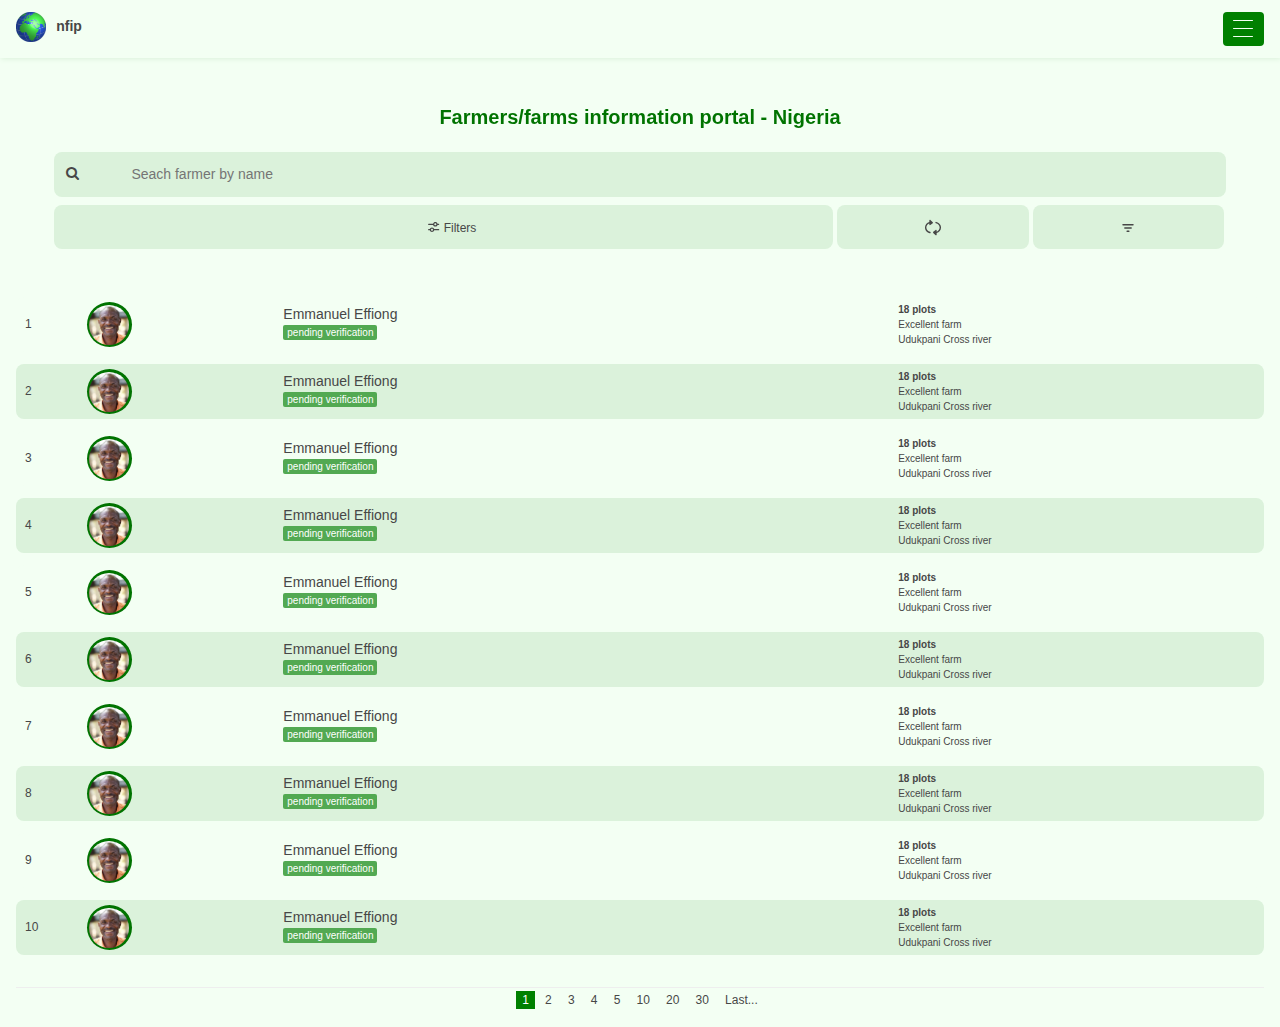
<file: src/main/resources/public/farmers.html>
<!DOCTYPE html>
<html lang="en">
  <head>
    <meta charset="UTF-8" />
    <meta http-equiv="X-UA-Compatible" content="IE=edge" />
    <meta name="viewport" content="width=device-width, initial-scale=1.0" />
    <title>Nigeria farmers/farms information portal | Farmers/farms</title>
    <link rel="stylesheet" href="./css/hamburger.css" />
    <link
      rel="stylesheet"
      href="https://fonts.googleapis.com/css2?family=Material+Symbols+Outlined:opsz,wght,FILL,GRAD@20..48,100..700,0..1,-50..200"
    />
    <link
      href="https://cdnjs.cloudflare.com/ajax/libs/font-awesome/4.7.0/css/font-awesome.css"
      rel="stylesheet"
    />

    <link rel="stylesheet" href="./css/w3.css" />
    <link rel="stylesheet" href="./css/colors.css" />
    <link rel="stylesheet" href="./css/fonts.css" />
    <link rel="stylesheet" href="./css/index.css" />
  </head>
  <body class="background-grey">
    <section>
      <div
        class="w3-bar background-grey"
        style="padding: 4px 0px; box-shadow: 1px 1px 5px rgb(219, 242, 219)"
      >
        <div class="w3-bar-item">
          <img
            src="./images/logo.png"
            alt=""
            style="width: 30px; height: 30px"
          />
          <span class="bold medium" style="margin-left: 6px">nfip</span>
        </div>
        <div class="w3-bar-item w3-right">
          <div class="hamburger hamburger--collapse">
            <div class="hamburger-box">
              <div class="hamburger-inner"></div>
            </div>
          </div>
        </div>
      </div>
      <div
        id="side-nav"
        class="w3-padding-16 w3-animate-right background-grey"
        style="
          width: 100%;
          position: absolute;
          right: 0px;
          height: 100vh;
          display: none;
          z-index: 10;
        "
      >
        <div style="height: inherit; position: relative">
          <div class="w3-bar-block">
            <div class="w3-bar-item">
              <a href="/">
                <span class="medium color-dark bold" style="padding: 0px 8px"
                  >Home</span
                >

                <hr class="hr" />
              </a>
            </div>
            <div class="w3-bar-item staffs">
              <span
                class="medium staffs color-dark bold"
                style="padding: 0px 8px"
                >Staffs</span
              >
              <span
                id="staffs-dropdown"
                class="material-symbols-outlined w3-right color-dark staffs"
                style="padding: 0px 8px"
              >
                expand_more
              </span>
              <div
                id="staffs-options"
                class="w3-bar-block w3-round"
                style="display: none; padding: 8px 8px 8px 14px"
              ></div>
              <hr class="hr" />
            </div>

            <div class="w3-bar-item">
              <a href="./farmers.html">
                <span class="medium color-dark bold" style="padding: 0px 8px"
                  >Farmers/farms</span
                >
                <hr class="hr" />
              </a>
            </div>
            <div class="w3-bar-item states">
              <span
                class="medium states color-dark bold"
                style="padding: 0px 8px"
                >States</span
              >
              <span
                id="states-dropdown"
                class="material-symbols-outlined w3-right color-dark states"
                style="padding: 0px 8px"
              >
                expand_more
              </span>
              <div
                id="states-options"
                class="w3-bar-block w3-padding"
                style="display: none"
              ></div>
              <hr class="hr" />
            </div>
            <div class="w3-bar-item">
              <a href="./services.html">
                <span class="medium color-dark bold" style="padding: 0px 8px"
                  >Services</span
                >

                <hr class="hr" />
              </a>
            </div>
            <div class="w3-bar-item">
              <a href="./about.html">
                <span class="medium color-dark bold" style="padding: 0px 8px"
                  >About</span
                >
                <hr class="hr" />
              </a>
            </div>
          </div>

          <!-- <div
              class="w3-padding"
              style="position: absolute; bottom: 0px; width: 100%"
            >
              <p class="no-margin-2 small w3-center bold">Contact us on</p>
              <hr style="margin: 0px" />
              <div class="w3-margin-top">
                <p class="no-margin small">+234 8123456789</p>
                <p class="no-margin small">+234 7199999999</p>
              </div>
              <div class="w3-row w3-center big w3-margin-top">
                <div class="w3-col s3">
                  <i class="fa fa-instagram" style="color: rgb(205, 72, 107)"></i>
                </div>
                <div class="w3-col s3">
                  <i
                    class="fa fa-facebook-square"
                    style="color: rgb(66, 103, 178)"
                  ></i>
                </div>
                <div class="w3-col s3">
                  <i class="fa fa-whatsapp" style="color: rgb(37, 211, 102)"></i>
                </div>
                <div class="w3-col s3">
                  <i class="fa fa-linkedin" style="color: rgb(134, 136, 138)"></i>
                </div>
              </div>
            </div> -->
        </div>
      </div>
    </section>

    <section>
      <div class="padding-spc">
        <p class="text-gradient big bold w3-center">
          Farmers/farms information portal - Nigeria
        </p>
        <div
          style="display: flex; justify-content: center; align-items: center"
        >
          <div
            class="background-grey-2 w3-row w3-round-large"
            style="width: 100%; padding: 4px 12px"
          >
            <div class="w3-col" style="width: 5%">
              <i
                class="material-symbols-outlined fa fa-search"
                style="margin-top: 10px; font-size: 14px"
              ></i>
            </div>
            <div class="w3-col" style="width: 95%">
              <input
                class="w3-input search-input medium"
                type="text"
                placeholder="Seach farmer by name"
              />
            </div>
          </div>
        </div>
        <div class="w3-row" style="margin-top: 8px">
          <div class="w3-col s8" style="padding-right: 2px">
            <div
              class="background-grey-2 w3-round-large w3-center w3-row"
              style="padding: 12px 12px"
            >
              <div class="w3-col s6">
                <span
                  ><svg
                    viewBox="0 0 20 24"
                    fill="none"
                    width="24"
                    height="20"
                    class="w3-right"
                    xlmns="http://www.w3.org/2000/svg"
                  >
                    <path
                      fill-rule="evenodd"
                      clip-rule="evenodd"
                      d="M14 7.5C13.3096 7.5 12.75 8.05964 12.75 8.75C12.75 9.44036 13.3096 10 14 10C14.6904 10 15.25 9.44036 15.25 8.75C15.25 8.05964 14.6904 7.5 14 7.5ZM11.3535 8C11.68 6.84575 12.7412 6 14 6C15.2588 6 16.32 6.84575 16.6465 8H18C18.4142 8 18.75 8.33579 18.75 8.75C18.75 9.16421 18.4142 9.5 18 9.5H16.6465C16.32 10.6543 15.2588 11.5 14 11.5C12.7412 11.5 11.68 10.6543 11.3535 9.5H6C5.58579 9.5 5.25 9.16421 5.25 8.75C5.25 8.33579 5.58579 8 6 8H11.3535ZM10 14C9.30964 14 8.75 14.5596 8.75 15.25C8.75 15.9404 9.30964 16.5 10 16.5C10.6904 16.5 11.25 15.9404 11.25 15.25C11.25 14.5596 10.6904 14 10 14ZM7.35352 14.5C7.67998 13.3457 8.74122 12.5 10 12.5C11.2588 12.5 12.32 13.3457 12.6465 14.5H18C18.4142 14.5 18.75 14.8358 18.75 15.25C18.75 15.6642 18.4142 16 18 16H12.6465C12.32 17.1543 11.2588 18 10 18C8.74122 18 7.67998 17.1543 7.35352 16H6C5.58579 16 5.25 15.6642 5.25 15.25C5.25 14.8358 5.58579 14.5 6 14.5H7.35352Z"
                      fill="currentColor"
                    ></path>
                  </svg>
                </span>
              </div>
              <div class="w3-col s6">
                <span class="small w3-left" style="margin-top: 2px"
                  >Filters</span
                >
              </div>
            </div>
          </div>
          <div class="w3-col s2" style="padding: 0px 2px">
            <div
              class="background-grey-2 w3-round-large w3-center"
              style="padding: 8px 8px 4px"
            >
              <span
                ><svg
                  viewBox="0 0 24 24"
                  fill="none"
                  width="24"
                  height="22"
                  xlmns="http://www.w3.org/2000/svg"
                  style="margin-top: 4px"
                >
                  <path
                    fill-rule="evenodd"
                    clip-rule="evenodd"
                    d="M9.1398 3.18282C8.69192 2.76396 8 3.11118 8 3.75479V5.43445C5.27302 6.11074 3.25 8.56836 3.25 11.5C3.25 14.6357 5.56401 17.2282 8.57843 17.6802C8.98807 17.7417 9.36994 17.4594 9.43136 17.0498C9.49279 16.6401 9.21051 16.2583 8.80088 16.1968C6.50632 15.8528 4.75 13.8787 4.75 11.5C4.75 9.40662 6.10998 7.62724 8 6.99556V8.24533C8 8.85808 8.63478 9.2145 9.09177 8.85835L11.7109 6.8172C12.0757 6.53288 12.0993 5.95054 11.7589 5.6322L9.1398 3.18282ZM14.5686 5.95024C14.6301 5.54061 15.0119 5.25833 15.4216 5.31976C18.436 5.77178 20.75 8.36431 20.75 11.5C20.75 14.4316 18.727 16.8893 16 17.5656V19.2452C16 19.8888 15.3081 20.236 14.8602 19.8172L12.2411 17.3678C11.9007 17.0495 11.9243 16.4671 12.2891 16.1828L14.9082 14.1416C15.3652 13.7855 16 14.1419 16 14.7547V16.0044C17.89 15.3728 19.25 13.5934 19.25 11.5C19.25 9.12135 17.4937 7.14725 15.1991 6.80317C14.7895 6.74174 14.5072 6.35988 14.5686 5.95024Z"
                    fill="currentColor"
                  ></path>
                </svg>
              </span>
            </div>
          </div>
          <div class="w3-col s2" style="padding: 0px 2px">
            <div
              class="background-grey-2 w3-round-large w3-center"
              style="padding: 8px 8px 4px"
            >
              <span
                ><svg
                  viewBox="0 0 24 24"
                  fill="none"
                  width="24"
                  height="22"
                  xlmns="http://www.w3.org/2000/svg"
                  style="margin-top: 4px"
                >
                  <path
                    fill-rule="evenodd"
                    clip-rule="evenodd"
                    d="M18.25 8.5C18.25 8.08579 17.9142 7.75 17.5 7.75H6.5C6.08579 7.75 5.75 8.08579 5.75 8.5C5.75 8.91421 6.08579 9.25 6.5 9.25H17.5C17.9142 9.25 18.25 8.91421 18.25 8.5ZM16.25 12C16.25 11.5858 15.9142 11.25 15.5 11.25H8.5C8.08579 11.25 7.75 11.5858 7.75 12C7.75 12.4142 8.08579 12.75 8.5 12.75H15.5C15.9142 12.75 16.25 12.4142 16.25 12ZM13 14.75C13.4142 14.75 13.75 15.0858 13.75 15.5C13.75 15.9142 13.4142 16.25 13 16.25H11C10.5858 16.25 10.25 15.9142 10.25 15.5C10.25 15.0858 10.5858 14.75 11 14.75H13Z"
                    fill="currentColor"
                  ></path>
                </svg>
              </span>
            </div>
          </div>
        </div>
      </div>
    </section>

    <section>
      <div class="padding">
        <div id="farmers-root"></div>
        <hr style="margin: 32px 0px 0px" />
        <div class="w3-center">
          <span class="background-primary small" style="padding: 2px 6px"
            >1</span
          >
          <span class="small" style="padding: 2px 6px">2</span>
          <span class="small" style="padding: 2px 6px">3</span>
          <span class="small" style="padding: 2px 6px">4</span>
          <span class="small" style="padding: 2px 6px">5</span>
          <span class="small" style="padding: 2px 6px">10</span>
          <span class="small" style="padding: 2px 6px">20</span>
          <span class="small" style="padding: 2px 6px">30</span>
          <span class="small" style="padding: 2px 6px">Last...</span>
        </div>
      </div>
    </section>

    <script src="./farmers.js"></script>
    <script src="./states.js"></script>
    <script src="./staffs.js"></script>
    <script src="./js/nav.js"></script>
    <script src="./js/farmers.js"></script>
  </body>
</html>
</file>
<file: src/main/resources/public/css/colors.css>
.background-primary {
  background-color: green;
  color: white;
}
.background-primary-2 {
  background-color: rgb(0, 104, 0);
  color: white;
}
.background-grey {
  background-color: rgb(243, 255, 243);
  color: rgb(71, 71, 71);
}
.background-grey-2 {
  background-color: rgb(219, 242, 219);
  color: rgb(71, 71, 71);
}
.background-grey-3 {
  background-color: rgb(82, 169, 82);
}

.background-primary-light {
  background-color: rgb(241, 255, 241);
}
.background-primary-dark {
  background-color: rgb(0, 115, 0);
}
.background-primary-dark-2 {
  background-color: rgb(0, 96, 0);
}

.color-grey {
  color: rgb(243, 255, 243);
}

.color-primary-dark {
    color: rgb(0, 115, 0);
}
.color-primary-light {
    color: rgba(0, 115, 0, 0.507);
}
.color-dark {
  color: rgb(60, 60, 60);
}
.text-gradient {
  background-image: linear-gradient(100deg, rgb(0, 115, 0), rgb(0, 115, 0));
  background-clip: text;
  -webkit-background-clip: text;
  color: transparent;
}
</file>
<file: src/main/resources/public/css/fonts.css>
.body, p, span, div, input {
    font-family: Arial, Helvetica, sans-serif
}
.bigger {
    font-size: 25px;
}
.big {
    font-size: 20px;
}
.medium {
    font-size: 14px;
}
.medium-2 {
    font-size: 13px;
}
.small {
    font-size: 12px;
}
.x-small {
    font-size: 10px;
}
.bold {
    font-weight: 600;
}
</file>
<file: src/main/resources/public/css/index.css>
.body {
  box-sizing: border-box;
}
.no-margin {
  margin: 0px;
}
.no-margin-2 {
  margin: 2px 0px;
}
.no-margin-3 {
  margin: 6px 0px;
}
.hr {
  margin: 4px 0px;
  border-color: rgb(211, 219, 211);
}
.swiper {
  width: 100%;
  height: 90vh;
}
a {
  text-decoration: none;
}
.padding {
  padding: 16px;
}
.padding-spc {
  padding: 24px 54px 32px;
}
.search-input {
  background-color: transparent;
  border: none;
  color: rgb(71, 71, 71);
}
.search-input:focus {
  outline: none;
}
</file>
<file: src/main/resources/public/css/hamburger.css>
/*!
 * Hamburgers
 * @description Tasty CSS-animated hamburgers
 * @author Jonathan Suh @jonsuh
 * @site https://jonsuh.com/hamburgers
 * @link https://github.com/jonsuh/hamburgers
 */
.hamburger {
  padding: 8px 6px 3px 10px;
  display: inline-block;
  cursor: pointer;
  transition-property: opacity, filter;
  transition-duration: 0.15s;
  transition-timing-function: linear;
  font: inherit;
  color: inherit;
  text-transform: none;
  background-color: green;
  border: 0;
  margin: 0;
  overflow: visible;
  border-radius: 4px;
}
.hamburger:hover {
  opacity: 0.7;
}
.hamburger.is-active:hover {
  opacity: 0.7;
}
.hamburger.is-active .hamburger-inner,
.hamburger.is-active .hamburger-inner::before,
.hamburger.is-active .hamburger-inner::after {
  background-color: white;
  margin-bottom: -2px;
}

.hamburger-box {
  width: 25px;
  height: 4px;
  display: inline-block;
  position: relative;
}

.hamburger-inner {
  display: block;
  top: 50%;
  margin-top: -2px;
}
.hamburger-inner,
.hamburger-inner::before,
.hamburger-inner::after {
  width: 20px;
  height: 1.5px;
  background-color: #000;
  border-radius: 4px;
  position: absolute;
  transition-property: transform;
  transition-duration: 0.15s;
  transition-timing-function: ease;
}
.hamburger-inner::before,
.hamburger-inner::after {
  content: "";
  display: block;
}
.hamburger-inner::before {
  top: -8px;
}
.hamburger-inner::after {
  bottom: -5px;
}

/*
   * 3DX
   */
.hamburger--3dx .hamburger-box {
  perspective: 80px;
}

.hamburger--3dx .hamburger-inner {
  transition: transform 0.15s cubic-bezier(0.645, 0.045, 0.355, 1),
    background-color 0s 0.1s cubic-bezier(0.645, 0.045, 0.355, 1);
}
.hamburger--3dx .hamburger-inner::before,
.hamburger--3dx .hamburger-inner::after {
  transition: transform 0s 0.1s cubic-bezier(0.645, 0.045, 0.355, 1);
}

.hamburger--3dx.is-active .hamburger-inner {
  background-color: transparent !important;
  transform: rotateY(180deg);
}
.hamburger--3dx.is-active .hamburger-inner::before {
  transform: translate3d(0, 10px, 0) rotate(45deg);
}
.hamburger--3dx.is-active .hamburger-inner::after {
  transform: translate3d(0, -10px, 0) rotate(-45deg);
}

/*
   * 3DX Reverse
   */
.hamburger--3dx-r .hamburger-box {
  perspective: 80px;
}

.hamburger--3dx-r .hamburger-inner {
  transition: transform 0.15s cubic-bezier(0.645, 0.045, 0.355, 1),
    background-color 0s 0.1s cubic-bezier(0.645, 0.045, 0.355, 1);
}
.hamburger--3dx-r .hamburger-inner::before,
.hamburger--3dx-r .hamburger-inner::after {
  transition: transform 0s 0.1s cubic-bezier(0.645, 0.045, 0.355, 1);
}

.hamburger--3dx-r.is-active .hamburger-inner {
  background-color: transparent !important;
  transform: rotateY(-180deg);
}
.hamburger--3dx-r.is-active .hamburger-inner::before {
  transform: translate3d(0, 10px, 0) rotate(45deg);
}
.hamburger--3dx-r.is-active .hamburger-inner::after {
  transform: translate3d(0, -10px, 0) rotate(-45deg);
}

/*
   * 3DY
   */
.hamburger--3dy .hamburger-box {
  perspective: 80px;
}

.hamburger--3dy .hamburger-inner {
  transition: transform 0.15s cubic-bezier(0.645, 0.045, 0.355, 1),
    background-color 0s 0.1s cubic-bezier(0.645, 0.045, 0.355, 1);
}
.hamburger--3dy .hamburger-inner::before,
.hamburger--3dy .hamburger-inner::after {
  transition: transform 0s 0.1s cubic-bezier(0.645, 0.045, 0.355, 1);
}

.hamburger--3dy.is-active .hamburger-inner {
  background-color: transparent !important;
  transform: rotateX(-180deg);
}
.hamburger--3dy.is-active .hamburger-inner::before {
  transform: translate3d(0, 10px, 0) rotate(45deg);
}
.hamburger--3dy.is-active .hamburger-inner::after {
  transform: translate3d(0, -10px, 0) rotate(-45deg);
}

/*
   * 3DY Reverse
   */
.hamburger--3dy-r .hamburger-box {
  perspective: 80px;
}

.hamburger--3dy-r .hamburger-inner {
  transition: transform 0.15s cubic-bezier(0.645, 0.045, 0.355, 1),
    background-color 0s 0.1s cubic-bezier(0.645, 0.045, 0.355, 1);
}
.hamburger--3dy-r .hamburger-inner::before,
.hamburger--3dy-r .hamburger-inner::after {
  transition: transform 0s 0.1s cubic-bezier(0.645, 0.045, 0.355, 1);
}

.hamburger--3dy-r.is-active .hamburger-inner {
  background-color: transparent !important;
  transform: rotateX(180deg);
}
.hamburger--3dy-r.is-active .hamburger-inner::before {
  transform: translate3d(0, 10px, 0) rotate(45deg);
}
.hamburger--3dy-r.is-active .hamburger-inner::after {
  transform: translate3d(0, -10px, 0) rotate(-45deg);
}

/*
   * 3DXY
   */
.hamburger--3dxy .hamburger-box {
  perspective: 80px;
}

.hamburger--3dxy .hamburger-inner {
  transition: transform 0.15s cubic-bezier(0.645, 0.045, 0.355, 1),
    background-color 0s 0.1s cubic-bezier(0.645, 0.045, 0.355, 1);
}
.hamburger--3dxy .hamburger-inner::before,
.hamburger--3dxy .hamburger-inner::after {
  transition: transform 0s 0.1s cubic-bezier(0.645, 0.045, 0.355, 1);
}

.hamburger--3dxy.is-active .hamburger-inner {
  background-color: transparent !important;
  transform: rotateX(180deg) rotateY(180deg);
}
.hamburger--3dxy.is-active .hamburger-inner::before {
  transform: translate3d(0, 10px, 0) rotate(45deg);
}
.hamburger--3dxy.is-active .hamburger-inner::after {
  transform: translate3d(0, -10px, 0) rotate(-45deg);
}

/*
   * 3DXY Reverse
   */
.hamburger--3dxy-r .hamburger-box {
  perspective: 80px;
}

.hamburger--3dxy-r .hamburger-inner {
  transition: transform 0.15s cubic-bezier(0.645, 0.045, 0.355, 1),
    background-color 0s 0.1s cubic-bezier(0.645, 0.045, 0.355, 1);
}
.hamburger--3dxy-r .hamburger-inner::before,
.hamburger--3dxy-r .hamburger-inner::after {
  transition: transform 0s 0.1s cubic-bezier(0.645, 0.045, 0.355, 1);
}

.hamburger--3dxy-r.is-active .hamburger-inner {
  background-color: transparent !important;
  transform: rotateX(180deg) rotateY(180deg) rotateZ(-180deg);
}
.hamburger--3dxy-r.is-active .hamburger-inner::before {
  transform: translate3d(0, 10px, 0) rotate(45deg);
}
.hamburger--3dxy-r.is-active .hamburger-inner::after {
  transform: translate3d(0, -10px, 0) rotate(-45deg);
}

/*
   * Arrow
   */
.hamburger--arrow.is-active .hamburger-inner::before {
  transform: translate3d(-8px, 0, 0) rotate(-45deg) scale(0.7, 1);
}

.hamburger--arrow.is-active .hamburger-inner::after {
  transform: translate3d(-8px, 0, 0) rotate(45deg) scale(0.7, 1);
}

/*
   * Arrow Right
   */
.hamburger--arrow-r.is-active .hamburger-inner::before {
  transform: translate3d(8px, 0, 0) rotate(45deg) scale(0.7, 1);
}

.hamburger--arrow-r.is-active .hamburger-inner::after {
  transform: translate3d(8px, 0, 0) rotate(-45deg) scale(0.7, 1);
}

/*
   * Arrow Alt
   */
.hamburger--arrowalt .hamburger-inner::before {
  transition: top 0.1s 0.1s ease,
    transform 0.1s cubic-bezier(0.165, 0.84, 0.44, 1);
}

.hamburger--arrowalt .hamburger-inner::after {
  transition: bottom 0.1s 0.1s ease,
    transform 0.1s cubic-bezier(0.165, 0.84, 0.44, 1);
}

.hamburger--arrowalt.is-active .hamburger-inner::before {
  top: 0;
  transform: translate3d(-8px, -10px, 0) rotate(-45deg) scale(0.7, 1);
  transition: top 0.1s ease,
    transform 0.1s 0.1s cubic-bezier(0.895, 0.03, 0.685, 0.22);
}

.hamburger--arrowalt.is-active .hamburger-inner::after {
  bottom: 0;
  transform: translate3d(-8px, 10px, 0) rotate(45deg) scale(0.7, 1);
  transition: bottom 0.1s ease,
    transform 0.1s 0.1s cubic-bezier(0.895, 0.03, 0.685, 0.22);
}

/*
   * Arrow Alt Right
   */
.hamburger--arrowalt-r .hamburger-inner::before {
  transition: top 0.1s 0.1s ease,
    transform 0.1s cubic-bezier(0.165, 0.84, 0.44, 1);
}

.hamburger--arrowalt-r .hamburger-inner::after {
  transition: bottom 0.1s 0.1s ease,
    transform 0.1s cubic-bezier(0.165, 0.84, 0.44, 1);
}

.hamburger--arrowalt-r.is-active .hamburger-inner::before {
  top: 0;
  transform: translate3d(8px, -10px, 0) rotate(45deg) scale(0.7, 1);
  transition: top 0.1s ease,
    transform 0.1s 0.1s cubic-bezier(0.895, 0.03, 0.685, 0.22);
}

.hamburger--arrowalt-r.is-active .hamburger-inner::after {
  bottom: 0;
  transform: translate3d(8px, 10px, 0) rotate(-45deg) scale(0.7, 1);
  transition: bottom 0.1s ease,
    transform 0.1s 0.1s cubic-bezier(0.895, 0.03, 0.685, 0.22);
}

/*
   * Arrow Turn
   */
.hamburger--arrowturn.is-active .hamburger-inner {
  transform: rotate(-180deg);
}
.hamburger--arrowturn.is-active .hamburger-inner::before {
  transform: translate3d(8px, 0, 0) rotate(45deg) scale(0.7, 1);
}
.hamburger--arrowturn.is-active .hamburger-inner::after {
  transform: translate3d(8px, 0, 0) rotate(-45deg) scale(0.7, 1);
}

/*
   * Arrow Turn Right
   */
.hamburger--arrowturn-r.is-active .hamburger-inner {
  transform: rotate(-180deg);
}
.hamburger--arrowturn-r.is-active .hamburger-inner::before {
  transform: translate3d(-8px, 0, 0) rotate(-45deg) scale(0.7, 1);
}
.hamburger--arrowturn-r.is-active .hamburger-inner::after {
  transform: translate3d(-8px, 0, 0) rotate(45deg) scale(0.7, 1);
}

/*
   * Boring
   */
.hamburger--boring .hamburger-inner,
.hamburger--boring .hamburger-inner::before,
.hamburger--boring .hamburger-inner::after {
  transition-property: none;
}

.hamburger--boring.is-active .hamburger-inner {
  transform: rotate(45deg);
}
.hamburger--boring.is-active .hamburger-inner::before {
  top: 0;
  opacity: 0;
}
.hamburger--boring.is-active .hamburger-inner::after {
  bottom: 0;
  transform: rotate(-90deg);
}

/*
   * Collapse
   */
.hamburger--collapse .hamburger-inner {
  top: auto;
  bottom: -1px;
  transition-duration: 0.13s;
  background-color: rgb(243, 255, 243);
  transition-delay: 0.13s;
  transition-timing-function: cubic-bezier(0.55, 0.055, 0.675, 0.19);
}
.hamburger--collapse .hamburger-inner::after {
  top: -16px;
  background-color: rgb(243, 255, 243);
  transition: top 0.2s 0.2s cubic-bezier(0.33333, 0.66667, 0.66667, 1),
    opacity 0.1s linear;
}
.hamburger--collapse .hamburger-inner::before {
  background-color: rgb(243, 255, 243);
  transition: top 0.12s 0.2s cubic-bezier(0.33333, 0.66667, 0.66667, 1),
    transform 0.13s cubic-bezier(0.55, 0.055, 0.675, 0.19);
}

.hamburger--collapse.is-active .hamburger-inner {
  transform: translate3d(0, -10px, 0) rotate(-45deg);
  transition-delay: 0.22s;
  transition-timing-function: cubic-bezier(0.215, 0.61, 0.355, 1);
}
.hamburger--collapse.is-active .hamburger-inner::after {
  top: 0;
  opacity: 0;
  transition: top 0.2s cubic-bezier(0.33333, 0, 0.66667, 0.33333),
    opacity 0.1s 0.22s linear;
}
.hamburger--collapse.is-active .hamburger-inner::before {
  top: 0;
  transform: rotate(-90deg);
  transition: top 0.1s 0.16s cubic-bezier(0.33333, 0, 0.66667, 0.33333),
    transform 0.13s 0.25s cubic-bezier(0.215, 0.61, 0.355, 1);
}

/*
   * Collapse Reverse
   */
.hamburger--collapse-r .hamburger-inner {
  top: auto;
  bottom: 0;
  transition-duration: 0.13s;
  transition-delay: 0.13s;
  transition-timing-function: cubic-bezier(0.55, 0.055, 0.675, 0.19);
}
.hamburger--collapse-r .hamburger-inner::after {
  top: -20px;
  transition: top 0.2s 0.2s cubic-bezier(0.33333, 0.66667, 0.66667, 1),
    opacity 0.1s linear;
}
.hamburger--collapse-r .hamburger-inner::before {
  transition: top 0.12s 0.2s cubic-bezier(0.33333, 0.66667, 0.66667, 1),
    transform 0.13s cubic-bezier(0.55, 0.055, 0.675, 0.19);
}

.hamburger--collapse-r.is-active .hamburger-inner {
  transform: translate3d(0, -10px, 0) rotate(45deg);
  transition-delay: 0.22s;
  transition-timing-function: cubic-bezier(0.215, 0.61, 0.355, 1);
}
.hamburger--collapse-r.is-active .hamburger-inner::after {
  top: 0;
  opacity: 0;
  transition: top 0.2s cubic-bezier(0.33333, 0, 0.66667, 0.33333),
    opacity 0.1s 0.22s linear;
}
.hamburger--collapse-r.is-active .hamburger-inner::before {
  top: 0;
  transform: rotate(90deg);
  transition: top 0.1s 0.16s cubic-bezier(0.33333, 0, 0.66667, 0.33333),
    transform 0.13s 0.25s cubic-bezier(0.215, 0.61, 0.355, 1);
}

/*
   * Elastic
   */
.hamburger--elastic .hamburger-inner {
  top: 2px;
  transition-duration: 0.275s;
  transition-timing-function: cubic-bezier(0.68, -0.55, 0.265, 1.55);
}
.hamburger--elastic .hamburger-inner::before {
  top: 10px;
  transition: opacity 0.125s 0.275s ease;
}
.hamburger--elastic .hamburger-inner::after {
  top: 20px;
  transition: transform 0.275s cubic-bezier(0.68, -0.55, 0.265, 1.55);
}

.hamburger--elastic.is-active .hamburger-inner {
  transform: translate3d(0, 10px, 0) rotate(135deg);
  transition-delay: 0.075s;
}
.hamburger--elastic.is-active .hamburger-inner::before {
  transition-delay: 0s;
  opacity: 0;
}
.hamburger--elastic.is-active .hamburger-inner::after {
  transform: translate3d(0, -20px, 0) rotate(-270deg);
  transition-delay: 0.075s;
}

/*
   * Elastic Reverse
   */
.hamburger--elastic-r .hamburger-inner {
  top: 2px;
  transition-duration: 0.275s;
  transition-timing-function: cubic-bezier(0.68, -0.55, 0.265, 1.55);
}
.hamburger--elastic-r .hamburger-inner::before {
  top: 10px;
  transition: opacity 0.125s 0.275s ease;
}
.hamburger--elastic-r .hamburger-inner::after {
  top: 20px;
  transition: transform 0.275s cubic-bezier(0.68, -0.55, 0.265, 1.55);
}

.hamburger--elastic-r.is-active .hamburger-inner {
  transform: translate3d(0, 10px, 0) rotate(-135deg);
  transition-delay: 0.075s;
}
.hamburger--elastic-r.is-active .hamburger-inner::before {
  transition-delay: 0s;
  opacity: 0;
}
.hamburger--elastic-r.is-active .hamburger-inner::after {
  transform: translate3d(0, -20px, 0) rotate(270deg);
  transition-delay: 0.075s;
}

/*
   * Emphatic
   */
.hamburger--emphatic {
  overflow: hidden;
}
.hamburger--emphatic .hamburger-inner {
  transition: background-color 0.125s 0.175s ease-in;
}
.hamburger--emphatic .hamburger-inner::before {
  left: 0;
  transition: transform 0.125s cubic-bezier(0.6, 0.04, 0.98, 0.335),
    top 0.05s 0.125s linear, left 0.125s 0.175s ease-in;
}
.hamburger--emphatic .hamburger-inner::after {
  top: 10px;
  right: 0;
  transition: transform 0.125s cubic-bezier(0.6, 0.04, 0.98, 0.335),
    top 0.05s 0.125s linear, right 0.125s 0.175s ease-in;
}
.hamburger--emphatic.is-active .hamburger-inner {
  transition-delay: 0s;
  transition-timing-function: ease-out;
  background-color: transparent !important;
}
.hamburger--emphatic.is-active .hamburger-inner::before {
  left: -80px;
  top: -80px;
  transform: translate3d(80px, 80px, 0) rotate(45deg);
  transition: left 0.125s ease-out, top 0.05s 0.125s linear,
    transform 0.125s 0.175s cubic-bezier(0.075, 0.82, 0.165, 1);
}
.hamburger--emphatic.is-active .hamburger-inner::after {
  right: -80px;
  top: -80px;
  transform: translate3d(-80px, 80px, 0) rotate(-45deg);
  transition: right 0.125s ease-out, top 0.05s 0.125s linear,
    transform 0.125s 0.175s cubic-bezier(0.075, 0.82, 0.165, 1);
}

/*
   * Emphatic Reverse
   */
.hamburger--emphatic-r {
  overflow: hidden;
}
.hamburger--emphatic-r .hamburger-inner {
  transition: background-color 0.125s 0.175s ease-in;
}
.hamburger--emphatic-r .hamburger-inner::before {
  left: 0;
  transition: transform 0.125s cubic-bezier(0.6, 0.04, 0.98, 0.335),
    top 0.05s 0.125s linear, left 0.125s 0.175s ease-in;
}
.hamburger--emphatic-r .hamburger-inner::after {
  top: 10px;
  right: 0;
  transition: transform 0.125s cubic-bezier(0.6, 0.04, 0.98, 0.335),
    top 0.05s 0.125s linear, right 0.125s 0.175s ease-in;
}
.hamburger--emphatic-r.is-active .hamburger-inner {
  transition-delay: 0s;
  transition-timing-function: ease-out;
  background-color: transparent !important;
}
.hamburger--emphatic-r.is-active .hamburger-inner::before {
  left: -80px;
  top: 80px;
  transform: translate3d(80px, -80px, 0) rotate(-45deg);
  transition: left 0.125s ease-out, top 0.05s 0.125s linear,
    transform 0.125s 0.175s cubic-bezier(0.075, 0.82, 0.165, 1);
}
.hamburger--emphatic-r.is-active .hamburger-inner::after {
  right: -80px;
  top: 80px;
  transform: translate3d(-80px, -80px, 0) rotate(45deg);
  transition: right 0.125s ease-out, top 0.05s 0.125s linear,
    transform 0.125s 0.175s cubic-bezier(0.075, 0.82, 0.165, 1);
}

/*
   * Minus
   */
.hamburger--minus .hamburger-inner::before,
.hamburger--minus .hamburger-inner::after {
  transition: bottom 0.08s 0s ease-out, top 0.08s 0s ease-out, opacity 0s linear;
}

.hamburger--minus.is-active .hamburger-inner::before,
.hamburger--minus.is-active .hamburger-inner::after {
  opacity: 0;
  transition: bottom 0.08s ease-out, top 0.08s ease-out, opacity 0s 0.08s linear;
}

.hamburger--minus.is-active .hamburger-inner::before {
  top: 0;
}

.hamburger--minus.is-active .hamburger-inner::after {
  bottom: 0;
}

/*
   * Slider
   */
.hamburger--slider .hamburger-inner {
  top: 2px;
}
.hamburger--slider .hamburger-inner::before {
  top: 10px;
  transition-property: transform, opacity;
  transition-timing-function: ease;
  transition-duration: 0.15s;
}
.hamburger--slider .hamburger-inner::after {
  top: 20px;
}

.hamburger--slider.is-active .hamburger-inner {
  transform: translate3d(0, 10px, 0) rotate(45deg);
}
.hamburger--slider.is-active .hamburger-inner::before {
  transform: rotate(-45deg) translate3d(-5.71429px, -6px, 0);
  opacity: 0;
}
.hamburger--slider.is-active .hamburger-inner::after {
  transform: translate3d(0, -20px, 0) rotate(-90deg);
}

/*
   * Slider Reverse
   */
.hamburger--slider-r .hamburger-inner {
  top: 2px;
}
.hamburger--slider-r .hamburger-inner::before {
  top: 10px;
  transition-property: transform, opacity;
  transition-timing-function: ease;
  transition-duration: 0.15s;
}
.hamburger--slider-r .hamburger-inner::after {
  top: 20px;
}

.hamburger--slider-r.is-active .hamburger-inner {
  transform: translate3d(0, 10px, 0) rotate(-45deg);
}
.hamburger--slider-r.is-active .hamburger-inner::before {
  transform: rotate(45deg) translate3d(5.71429px, -6px, 0);
  opacity: 0;
}
.hamburger--slider-r.is-active .hamburger-inner::after {
  transform: translate3d(0, -20px, 0) rotate(90deg);
}

/*
   * Spin
   */
.hamburger--spin .hamburger-inner {
  transition-duration: 0.22s;
  transition-timing-function: cubic-bezier(0.55, 0.055, 0.675, 0.19);
}
.hamburger--spin .hamburger-inner::before {
  transition: top 0.1s 0.25s ease-in, opacity 0.1s ease-in;
}
.hamburger--spin .hamburger-inner::after {
  transition: bottom 0.1s 0.25s ease-in,
    transform 0.22s cubic-bezier(0.55, 0.055, 0.675, 0.19);
}

.hamburger--spin.is-active .hamburger-inner {
  transform: rotate(225deg);
  transition-delay: 0.12s;
  transition-timing-function: cubic-bezier(0.215, 0.61, 0.355, 1);
}
.hamburger--spin.is-active .hamburger-inner::before {
  top: 0;
  opacity: 0;
  transition: top 0.1s ease-out, opacity 0.1s 0.12s ease-out;
}
.hamburger--spin.is-active .hamburger-inner::after {
  bottom: 0;
  transform: rotate(-90deg);
  transition: bottom 0.1s ease-out,
    transform 0.22s 0.12s cubic-bezier(0.215, 0.61, 0.355, 1);
}

/*
   * Spin Reverse
   */
.hamburger--spin-r .hamburger-inner {
  transition-duration: 0.22s;
  transition-timing-function: cubic-bezier(0.55, 0.055, 0.675, 0.19);
}
.hamburger--spin-r .hamburger-inner::before {
  transition: top 0.1s 0.25s ease-in, opacity 0.1s ease-in;
}
.hamburger--spin-r .hamburger-inner::after {
  transition: bottom 0.1s 0.25s ease-in,
    transform 0.22s cubic-bezier(0.55, 0.055, 0.675, 0.19);
}

.hamburger--spin-r.is-active .hamburger-inner {
  transform: rotate(-225deg);
  transition-delay: 0.12s;
  transition-timing-function: cubic-bezier(0.215, 0.61, 0.355, 1);
}
.hamburger--spin-r.is-active .hamburger-inner::before {
  top: 0;
  opacity: 0;
  transition: top 0.1s ease-out, opacity 0.1s 0.12s ease-out;
}
.hamburger--spin-r.is-active .hamburger-inner::after {
  bottom: 0;
  transform: rotate(90deg);
  transition: bottom 0.1s ease-out,
    transform 0.22s 0.12s cubic-bezier(0.215, 0.61, 0.355, 1);
}

/*
   * Spring
   */
.hamburger--spring .hamburger-inner {
  top: 2px;
  transition: background-color 0s 0.13s linear;
}
.hamburger--spring .hamburger-inner::before {
  top: 10px;
  transition: top 0.1s 0.2s cubic-bezier(0.33333, 0.66667, 0.66667, 1),
    transform 0.13s cubic-bezier(0.55, 0.055, 0.675, 0.19);
}
.hamburger--spring .hamburger-inner::after {
  top: 20px;
  transition: top 0.2s 0.2s cubic-bezier(0.33333, 0.66667, 0.66667, 1),
    transform 0.13s cubic-bezier(0.55, 0.055, 0.675, 0.19);
}

.hamburger--spring.is-active .hamburger-inner {
  transition-delay: 0.22s;
  background-color: transparent !important;
}
.hamburger--spring.is-active .hamburger-inner::before {
  top: 0;
  transition: top 0.1s 0.15s cubic-bezier(0.33333, 0, 0.66667, 0.33333),
    transform 0.13s 0.22s cubic-bezier(0.215, 0.61, 0.355, 1);
  transform: translate3d(0, 10px, 0) rotate(45deg);
}
.hamburger--spring.is-active .hamburger-inner::after {
  top: 0;
  transition: top 0.2s cubic-bezier(0.33333, 0, 0.66667, 0.33333),
    transform 0.13s 0.22s cubic-bezier(0.215, 0.61, 0.355, 1);
  transform: translate3d(0, 10px, 0) rotate(-45deg);
}

/*
   * Spring Reverse
   */
.hamburger--spring-r .hamburger-inner {
  top: auto;
  bottom: 0;
  transition-duration: 0.13s;
  transition-delay: 0s;
  transition-timing-function: cubic-bezier(0.55, 0.055, 0.675, 0.19);
}
.hamburger--spring-r .hamburger-inner::after {
  top: -20px;
  transition: top 0.2s 0.2s cubic-bezier(0.33333, 0.66667, 0.66667, 1),
    opacity 0s linear;
}
.hamburger--spring-r .hamburger-inner::before {
  transition: top 0.1s 0.2s cubic-bezier(0.33333, 0.66667, 0.66667, 1),
    transform 0.13s cubic-bezier(0.55, 0.055, 0.675, 0.19);
}

.hamburger--spring-r.is-active .hamburger-inner {
  transform: translate3d(0, -10px, 0) rotate(-45deg);
  transition-delay: 0.22s;
  transition-timing-function: cubic-bezier(0.215, 0.61, 0.355, 1);
}
.hamburger--spring-r.is-active .hamburger-inner::after {
  top: 0;
  opacity: 0;
  transition: top 0.2s cubic-bezier(0.33333, 0, 0.66667, 0.33333),
    opacity 0s 0.22s linear;
}
.hamburger--spring-r.is-active .hamburger-inner::before {
  top: 0;
  transform: rotate(90deg);
  transition: top 0.1s 0.15s cubic-bezier(0.33333, 0, 0.66667, 0.33333),
    transform 0.13s 0.22s cubic-bezier(0.215, 0.61, 0.355, 1);
}

/*
   * Stand
   */
.hamburger--stand .hamburger-inner {
  transition: transform 0.075s 0.15s cubic-bezier(0.55, 0.055, 0.675, 0.19),
    background-color 0s 0.075s linear;
}
.hamburger--stand .hamburger-inner::before {
  transition: top 0.075s 0.075s ease-in,
    transform 0.075s 0s cubic-bezier(0.55, 0.055, 0.675, 0.19);
}
.hamburger--stand .hamburger-inner::after {
  transition: bottom 0.075s 0.075s ease-in,
    transform 0.075s 0s cubic-bezier(0.55, 0.055, 0.675, 0.19);
}

.hamburger--stand.is-active .hamburger-inner {
  transform: rotate(90deg);
  background-color: transparent !important;
  transition: transform 0.075s 0s cubic-bezier(0.215, 0.61, 0.355, 1),
    background-color 0s 0.15s linear;
}
.hamburger--stand.is-active .hamburger-inner::before {
  top: 0;
  transform: rotate(-45deg);
  transition: top 0.075s 0.1s ease-out,
    transform 0.075s 0.15s cubic-bezier(0.215, 0.61, 0.355, 1);
}
.hamburger--stand.is-active .hamburger-inner::after {
  bottom: 0;
  transform: rotate(45deg);
  transition: bottom 0.075s 0.1s ease-out,
    transform 0.075s 0.15s cubic-bezier(0.215, 0.61, 0.355, 1);
}

/*
   * Stand Reverse
   */
.hamburger--stand-r .hamburger-inner {
  transition: transform 0.075s 0.15s cubic-bezier(0.55, 0.055, 0.675, 0.19),
    background-color 0s 0.075s linear;
}
.hamburger--stand-r .hamburger-inner::before {
  transition: top 0.075s 0.075s ease-in,
    transform 0.075s 0s cubic-bezier(0.55, 0.055, 0.675, 0.19);
}
.hamburger--stand-r .hamburger-inner::after {
  transition: bottom 0.075s 0.075s ease-in,
    transform 0.075s 0s cubic-bezier(0.55, 0.055, 0.675, 0.19);
}

.hamburger--stand-r.is-active .hamburger-inner {
  transform: rotate(-90deg);
  background-color: transparent !important;
  transition: transform 0.075s 0s cubic-bezier(0.215, 0.61, 0.355, 1),
    background-color 0s 0.15s linear;
}
.hamburger--stand-r.is-active .hamburger-inner::before {
  top: 0;
  transform: rotate(-45deg);
  transition: top 0.075s 0.1s ease-out,
    transform 0.075s 0.15s cubic-bezier(0.215, 0.61, 0.355, 1);
}
.hamburger--stand-r.is-active .hamburger-inner::after {
  bottom: 0;
  transform: rotate(45deg);
  transition: bottom 0.075s 0.1s ease-out,
    transform 0.075s 0.15s cubic-bezier(0.215, 0.61, 0.355, 1);
}

/*
   * Squeeze
   */
.hamburger--squeeze .hamburger-inner {
  transition-duration: 0.075s;
  transition-timing-function: cubic-bezier(0.55, 0.055, 0.675, 0.19);
}
.hamburger--squeeze .hamburger-inner::before {
  transition: top 0.075s 0.12s ease, opacity 0.075s ease;
}
.hamburger--squeeze .hamburger-inner::after {
  transition: bottom 0.075s 0.12s ease,
    transform 0.075s cubic-bezier(0.55, 0.055, 0.675, 0.19);
}

.hamburger--squeeze.is-active .hamburger-inner {
  transform: rotate(45deg);
  transition-delay: 0.12s;
  transition-timing-function: cubic-bezier(0.215, 0.61, 0.355, 1);
}
.hamburger--squeeze.is-active .hamburger-inner::before {
  top: 0;
  opacity: 0;
  transition: top 0.075s ease, opacity 0.075s 0.12s ease;
}
.hamburger--squeeze.is-active .hamburger-inner::after {
  bottom: 0;
  transform: rotate(-90deg);
  transition: bottom 0.075s ease,
    transform 0.075s 0.12s cubic-bezier(0.215, 0.61, 0.355, 1);
}

/*
   * Vortex
   */
.hamburger--vortex .hamburger-inner {
  transition-duration: 0.2s;
  transition-timing-function: cubic-bezier(0.19, 1, 0.22, 1);
}
.hamburger--vortex .hamburger-inner::before,
.hamburger--vortex .hamburger-inner::after {
  transition-duration: 0s;
  transition-delay: 0.1s;
  transition-timing-function: linear;
}
.hamburger--vortex .hamburger-inner::before {
  transition-property: top, opacity;
}
.hamburger--vortex .hamburger-inner::after {
  transition-property: bottom, transform;
}

.hamburger--vortex.is-active .hamburger-inner {
  transform: rotate(765deg);
  transition-timing-function: cubic-bezier(0.19, 1, 0.22, 1);
}
.hamburger--vortex.is-active .hamburger-inner::before,
.hamburger--vortex.is-active .hamburger-inner::after {
  transition-delay: 0s;
}
.hamburger--vortex.is-active .hamburger-inner::before {
  top: 0;
  opacity: 0;
}
.hamburger--vortex.is-active .hamburger-inner::after {
  bottom: 0;
  transform: rotate(90deg);
}

/*
   * Vortex Reverse
   */
.hamburger--vortex-r .hamburger-inner {
  transition-duration: 0.2s;
  transition-timing-function: cubic-bezier(0.19, 1, 0.22, 1);
}
.hamburger--vortex-r .hamburger-inner::before,
.hamburger--vortex-r .hamburger-inner::after {
  transition-duration: 0s;
  transition-delay: 0.1s;
  transition-timing-function: linear;
}
.hamburger--vortex-r .hamburger-inner::before {
  transition-property: top, opacity;
}
.hamburger--vortex-r .hamburger-inner::after {
  transition-property: bottom, transform;
}

.hamburger--vortex-r.is-active .hamburger-inner {
  transform: rotate(-765deg);
  transition-timing-function: cubic-bezier(0.19, 1, 0.22, 1);
}
.hamburger--vortex-r.is-active .hamburger-inner::before,
.hamburger--vortex-r.is-active .hamburger-inner::after {
  transition-delay: 0s;
}
.hamburger--vortex-r.is-active .hamburger-inner::before {
  top: 0;
  opacity: 0;
}
.hamburger--vortex-r.is-active .hamburger-inner::after {
  bottom: 0;
  transform: rotate(-90deg);
}
</file>
